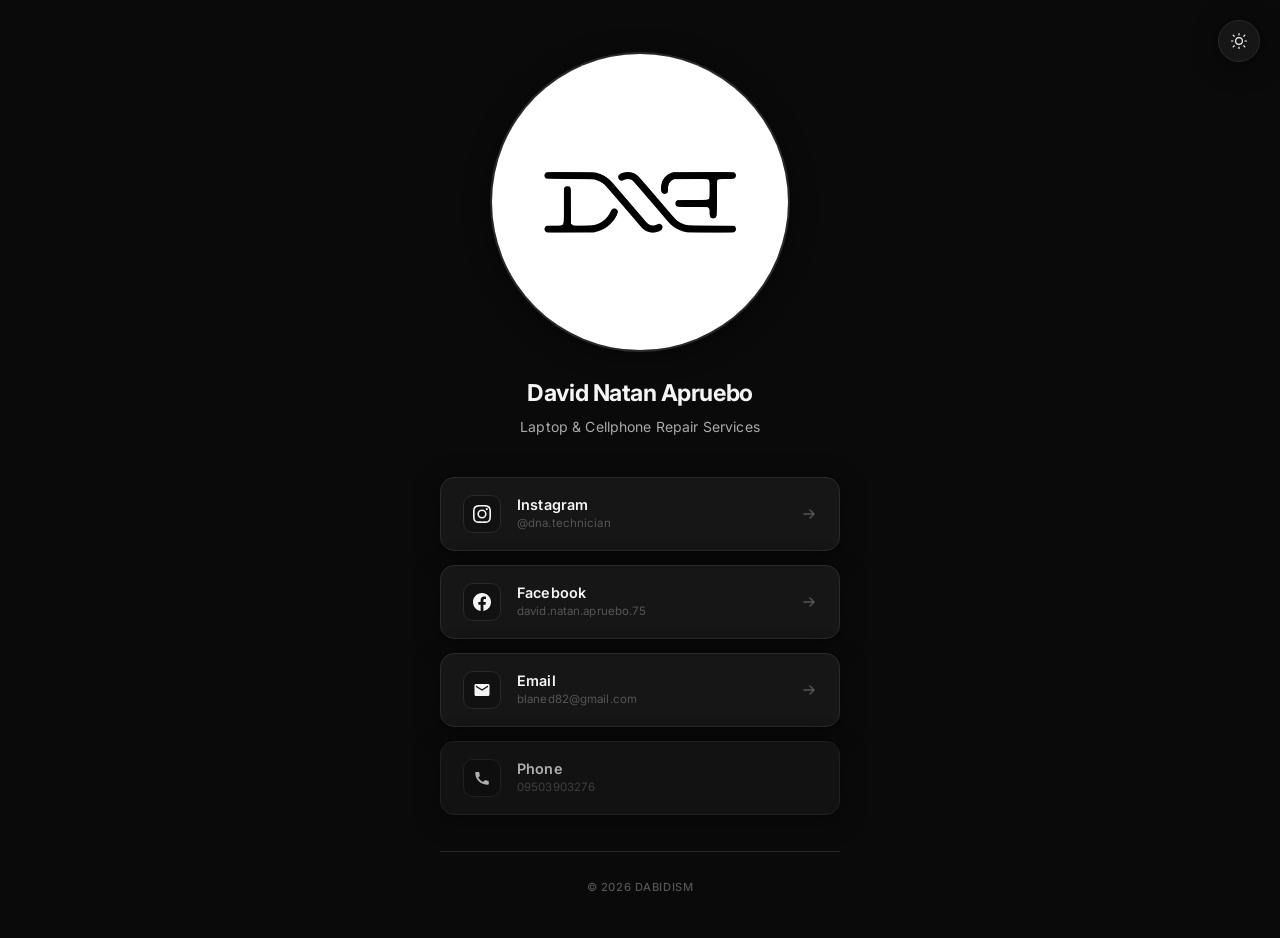
<file: index.html>
<!DOCTYPE html>
<html lang="en" data-theme="dark">

<head>
  <meta charset="UTF-8" />
  <meta name="viewport" content="width=device-width, initial-scale=1.0" />
  <meta name="description" content="Links — Instagram, Facebook, and Email" />
  <title>Dabidism — Links</title>
  <link rel="stylesheet" href="style.css" />
</head>

<body>

  <!-- ── Theme Toggle ── -->
  <button class="theme-toggle" id="theme-toggle" aria-label="Toggle dark/light mode" title="Toggle theme">
    <!-- Sun icon (shown in dark mode) -->
    <svg class="icon-sun" viewBox="0 0 24 24" fill="none" xmlns="http://www.w3.org/2000/svg" aria-hidden="true">
      <circle cx="12" cy="12" r="4.5" stroke="currentColor" stroke-width="1.6" />
      <path
        d="M12 2v2M12 20v2M4.22 4.22l1.42 1.42M18.36 18.36l1.42 1.42M2 12h2M20 12h2M4.22 19.78l1.42-1.42M18.36 5.64l1.42-1.42"
        stroke="currentColor" stroke-width="1.6" stroke-linecap="round" />
    </svg>
    <!-- Moon icon (shown in light mode) -->
    <svg class="icon-moon" viewBox="0 0 24 24" fill="none" xmlns="http://www.w3.org/2000/svg" aria-hidden="true">
      <path d="M21 12.79A9 9 0 1 1 11.21 3 7 7 0 0 0 21 12.79z" stroke="currentColor" stroke-width="1.6"
        stroke-linecap="round" stroke-linejoin="round" />
    </svg>
  </button>

  <!-- ── Main Card ── -->
  <main class="card" role="main">

    <!-- Logo -->
    <div class="logo-container" aria-label="Profile logo">
      <!--
        TO CHANGE THE LOGO:
        Replace "logo/logo.png" with the path to your image file inside the /logo folder.
        Example: <img src="logo/mylogo.jpg" alt="Logo" class="logo-img" />
      -->
      <img src="logo/dna.png" alt="Logo" class="logo-img"
        onerror="this.style.display='none'; this.nextElementSibling.style.display='flex';" />
      <!-- Fallback placeholder shown if image is missing -->
      <div class="logo-placeholder" style="display:none;" aria-hidden="true">◆</div>
    </div>

    <!-- Name & Bio -->
    <h1 class="profile-name">David Natan Apruebo</h1>
    <p class="profile-bio">Laptop & Cellphone Repair Services</p>

    <!-- Links -->
    <nav class="links-wrapper" aria-label="Social links">

      <!-- Instagram -->
      <a href="https://www.instagram.com/dna.technician/" target="_blank" rel="noopener noreferrer" class="link-btn"
        id="link-instagram" aria-label="Visit Instagram profile">
        <div class="link-icon" aria-hidden="true">
          <!-- Instagram SVG -->
          <svg viewBox="0 0 24 24" xmlns="http://www.w3.org/2000/svg" aria-hidden="true">
            <path
              d="M12 2.163c3.204 0 3.584.012 4.85.07 3.252.148 4.771 1.691 4.919 4.919.058 1.265.069 1.645.069 4.849 0 3.205-.012 3.584-.069 4.849-.149 3.225-1.664 4.771-4.919 4.919-1.266.058-1.644.07-4.85.07-3.204 0-3.584-.012-4.849-.07-3.26-.149-4.771-1.699-4.919-4.92-.058-1.265-.07-1.644-.07-4.849 0-3.204.013-3.583.07-4.849.149-3.227 1.664-4.771 4.919-4.919 1.266-.057 1.645-.069 4.849-.069zM12 0C8.741 0 8.333.014 7.053.072 2.695.272.273 2.69.073 7.052.014 8.333 0 8.741 0 12c0 3.259.014 3.668.072 4.948.2 4.358 2.618 6.78 6.98 6.98C8.333 23.986 8.741 24 12 24c3.259 0 3.668-.014 4.948-.072 4.354-.2 6.782-2.618 6.979-6.98.059-1.28.073-1.689.073-4.948 0-3.259-.014-3.667-.072-4.947-.196-4.354-2.617-6.78-6.979-6.98C15.668.014 15.259 0 12 0zm0 5.838a6.162 6.162 0 1 0 0 12.324 6.162 6.162 0 0 0 0-12.324zM12 16a4 4 0 1 1 0-8 4 4 0 0 1 0 8zm6.406-11.845a1.44 1.44 0 1 0 0 2.881 1.44 1.44 0 0 0 0-2.881z" />
          </svg>
        </div>
        <div class="link-label">
          <div class="link-label-title">Instagram</div>
          <div class="link-label-sub">@dna.technician</div>
        </div>
        <!-- Arrow -->
        <svg class="link-arrow" viewBox="0 0 16 16" fill="none" xmlns="http://www.w3.org/2000/svg" aria-hidden="true">
          <path d="M3 8h10M9 4l4 4-4 4" stroke="currentColor" stroke-width="1.5" stroke-linecap="round"
            stroke-linejoin="round" />
        </svg>
      </a>

      <!-- Facebook -->
      <a href="https://www.facebook.com/david.natan.apruebo.75" target="_blank" rel="noopener noreferrer"
        class="link-btn" id="link-facebook" aria-label="Visit Facebook profile">
        <div class="link-icon" aria-hidden="true">
          <!-- Facebook SVG -->
          <svg viewBox="0 0 24 24" xmlns="http://www.w3.org/2000/svg" aria-hidden="true">
            <path
              d="M24 12.073C24 5.404 18.627 0 12 0S0 5.404 0 12.073C0 18.1 4.388 23.094 10.125 24v-8.437H7.078v-3.49h3.047V9.41c0-3.025 1.792-4.697 4.533-4.697 1.312 0 2.686.236 2.686.236v2.97h-1.513c-1.491 0-1.956.93-1.956 1.887v2.267h3.328l-.532 3.49h-2.796V24C19.612 23.094 24 18.1 24 12.073z" />
          </svg>
        </div>
        <div class="link-label">
          <div class="link-label-title">Facebook</div>
          <div class="link-label-sub">david.natan.apruebo.75</div>
        </div>
        <svg class="link-arrow" viewBox="0 0 16 16" fill="none" xmlns="http://www.w3.org/2000/svg" aria-hidden="true">
          <path d="M3 8h10M9 4l4 4-4 4" stroke="currentColor" stroke-width="1.5" stroke-linecap="round"
            stroke-linejoin="round" />
        </svg>
      </a>

      <!-- Email -->
      <a href="https://mail.google.com/mail/?view=cm&to=blaned82@gmail.com" target="_blank" rel="noopener noreferrer"
        class="link-btn" id="link-email" aria-label="Send an email">
        <div class="link-icon" aria-hidden="true">
          <!-- Email SVG -->
          <svg viewBox="0 0 24 24" xmlns="http://www.w3.org/2000/svg" aria-hidden="true">
            <path
              d="M20 4H4c-1.1 0-2 .9-2 2v12c0 1.1.9 2 2 2h16c1.1 0 2-.9 2-2V6c0-1.1-.9-2-2-2zm0 4-8 5-8-5V6l8 5 8-5v2z" />
          </svg>
        </div>
        <div class="link-label">
          <div class="link-label-title">Email</div>
          <div class="link-label-sub">blaned82@gmail.com</div>
        </div>
        <svg class="link-arrow" viewBox="0 0 16 16" fill="none" xmlns="http://www.w3.org/2000/svg" aria-hidden="true">
          <path d="M3 8h10M9 4l4 4-4 4" stroke="currentColor" stroke-width="1.5" stroke-linecap="round"
            stroke-linejoin="round" />
        </svg>
      </a>

      <!-- Phone — display only, not clickable -->
      <div class="link-btn link-btn--static" id="link-phone" aria-label="Phone number">
        <div class="link-icon" aria-hidden="true">
          <!-- Phone SVG -->
          <svg viewBox="0 0 24 24" xmlns="http://www.w3.org/2000/svg" aria-hidden="true">
            <path
              d="M6.62 10.79a15.053 15.053 0 0 0 6.59 6.59l2.2-2.2c.27-.27.67-.36 1.02-.24 1.12.37 2.33.57 3.57.57.55 0 1 .45 1 1V20c0 .55-.45 1-1 1C10.01 21 3 13.99 3 5c0-.55.45-1 1-1h3.5c.55 0 1 .45 1 1 0 1.25.2 2.45.57 3.57.11.35.03.74-.24 1.02l-2.21 2.2z" />
          </svg>
        </div>
        <div class="link-label">
          <div class="link-label-title">Phone</div>
          <div class="link-label-sub">09503903276</div>
        </div>
      </div>

    </nav>

    <div class="divider" role="separator"></div>

    <p class="footer">© 2026 Dabidism</p>

  </main>

  <script>
    // ── Theme Toggle Logic ──
    const html = document.documentElement;
    const toggleBtn = document.getElementById('theme-toggle');

    function applyTheme(theme) {
      html.setAttribute('data-theme', theme);
      // Show sun in dark mode (click → go light), moon in light mode (click → go dark)
      toggleBtn.classList.toggle('is-dark', theme === 'dark');
    }

    // Persist theme in localStorage, default to dark
    const saved = localStorage.getItem('theme') || 'dark';
    applyTheme(saved);

    toggleBtn.addEventListener('click', () => {
      const next = html.getAttribute('data-theme') === 'dark' ? 'light' : 'dark';
      applyTheme(next);
      localStorage.setItem('theme', next);
    });
  </script>

</body>

</html>
</file>
<file: style.css>
/* ============================================
   LINKTREE APP — CSS
   Minimal, sleek, black & white only
   ============================================ */

@import url('https://fonts.googleapis.com/css2?family=Inter:wght@300;400;500;600;700&display=swap');

/* ── CSS Variables ── */
:root {
  --bg: #ffffff;
  --bg-secondary: #f5f5f5;
  --surface: #ffffff;
  --surface-hover: #f0f0f0;
  --border: #e0e0e0;
  --text-primary: #0a0a0a;
  --text-secondary: #555555;
  --text-muted: #999999;
  --shadow: 0 4px 24px rgba(0, 0, 0, 0.08);
  --shadow-hover: 0 8px 32px rgba(0, 0, 0, 0.14);
  --radius: 14px;
  --radius-pill: 999px;
  --transition: 0.22s cubic-bezier(0.4, 0, 0.2, 1);
}

[data-theme="dark"] {
  --bg: #0a0a0a;
  --bg-secondary: #111111;
  --surface: #161616;
  --surface-hover: #222222;
  --border: #2a2a2a;
  --text-primary: #f5f5f5;
  --text-secondary: #aaaaaa;
  --text-muted: #555555;
  --shadow: 0 4px 24px rgba(0, 0, 0, 0.5);
  --shadow-hover: 0 8px 32px rgba(0, 0, 0, 0.7);
}

/* ── Reset & Base ── */
*,
*::before,
*::after {
  box-sizing: border-box;
  margin: 0;
  padding: 0;
}

html {
  font-size: 16px;
  scroll-behavior: smooth;
}

body {
  font-family: 'Inter', -apple-system, BlinkMacSystemFont, 'Segoe UI', sans-serif;
  background-color: var(--bg);
  color: var(--text-primary);
  min-height: 100vh;
  display: flex;
  flex-direction: column;
  align-items: center;
  justify-content: center;
  transition: background-color var(--transition), color var(--transition);
  -webkit-font-smoothing: antialiased;
  -moz-osx-font-smoothing: grayscale;
}

/* ── Theme Toggle Button ── */
.theme-toggle {
  position: fixed;
  top: 20px;
  right: 20px;
  z-index: 100;
  background: var(--surface);
  border: 1.5px solid var(--border);
  color: var(--text-primary);
  width: 42px;
  height: 42px;
  border-radius: var(--radius-pill);
  cursor: pointer;
  display: flex;
  align-items: center;
  justify-content: center;
  font-size: 18px;
  transition:
    background-color var(--transition),
    border-color var(--transition),
    transform var(--transition),
    box-shadow var(--transition);
  box-shadow: var(--shadow);
}

.theme-toggle:hover {
  transform: scale(1.08);
  box-shadow: var(--shadow-hover);
  background: var(--surface-hover);
}

.theme-toggle:active {
  transform: scale(0.95);
}

/* SVG icon visibility logic */
.theme-toggle .icon-sun,
.theme-toggle .icon-moon {
  width: 18px;
  height: 18px;
  position: absolute;
  color: var(--text-primary);
  transition: opacity 0.2s ease, transform 0.2s ease;
}

/* Dark mode: show sun (to switch to light) */
.theme-toggle.is-dark .icon-sun {
  opacity: 1;
  transform: scale(1);
}

.theme-toggle.is-dark .icon-moon {
  opacity: 0;
  transform: scale(0.6);
  pointer-events: none;
}

/* Light mode: show moon (to switch to dark) */
.theme-toggle:not(.is-dark) .icon-sun {
  opacity: 0;
  transform: scale(0.6);
  pointer-events: none;
}

.theme-toggle:not(.is-dark) .icon-moon {
  opacity: 1;
  transform: scale(1);
}

/* ── Main Card Container ── */
.card {
  width: 100%;
  max-width: 480px;
  padding: 52px 40px 44px;
  display: flex;
  flex-direction: column;
  align-items: center;
  gap: 0;
}

/* ── Logo ── */
.logo-container {
  width: 300px;
  height: 300px;
  border-radius: var(--radius-pill);
  overflow: hidden;
  border: 2px solid var(--border);
  background: var(--bg-secondary);
  display: flex;
  align-items: center;
  justify-content: center;
  margin-bottom: 28px;
  transition: border-color var(--transition), box-shadow var(--transition);
  box-shadow: var(--shadow);
  flex-shrink: 0;
}

.logo-container:hover {
  box-shadow: var(--shadow-hover);
}

.logo-img {
  width: 100%;
  height: 100%;
  object-fit: cover;
  display: block;
}

.logo-placeholder {
  font-size: 36px;
  color: var(--text-muted);
  display: flex;
  align-items: center;
  justify-content: center;
  width: 100%;
  height: 100%;
  user-select: none;
}

/* ── Name & Bio ── */
.profile-name {
  font-size: 1.45rem;
  font-weight: 700;
  letter-spacing: -0.02em;
  color: var(--text-primary);
  text-align: center;
  line-height: 1.2;
  margin-bottom: 8px;
  transition: color var(--transition);
}

.profile-bio {
  font-size: 0.875rem;
  font-weight: 400;
  color: var(--text-secondary);
  text-align: center;
  letter-spacing: 0.01em;
  line-height: 1.5;
  margin-bottom: 40px;
  max-width: 300px;
  transition: color var(--transition);
}

/* ── Links ── */
.links-wrapper {
  width: 100%;
  display: flex;
  flex-direction: column;
  gap: 14px;
}

.link-btn {
  display: flex;
  align-items: center;
  gap: 16px;
  width: 100%;
  padding: 17px 22px;
  background: var(--surface);
  color: var(--text-primary);
  text-decoration: none;
  border-radius: var(--radius);
  border: 1.5px solid var(--border);
  transition:
    background-color var(--transition),
    border-color var(--transition),
    transform var(--transition),
    box-shadow var(--transition),
    color var(--transition);
  cursor: pointer;
  box-shadow: var(--shadow);
  position: relative;
  overflow: hidden;
}

/* Subtle shimmer on hover */
.link-btn::before {
  content: '';
  position: absolute;
  inset: 0;
  background: linear-gradient(120deg,
      transparent 30%,
      rgba(255, 255, 255, 0.06) 50%,
      transparent 70%);
  transform: translateX(-100%);
  transition: transform 0.5s ease;
}

[data-theme="dark"] .link-btn::before {
  background: linear-gradient(120deg,
      transparent 30%,
      rgba(255, 255, 255, 0.04) 50%,
      transparent 70%);
}

.link-btn:hover::before {
  transform: translateX(100%);
}

.link-btn:hover {
  background: var(--surface-hover);
  border-color: var(--text-muted);
  transform: translateY(-2px);
  box-shadow: var(--shadow-hover);
}

.link-btn:active {
  transform: translateY(0px) scale(0.99);
  box-shadow: var(--shadow);
}

/* Icon wrapper */
.link-icon {
  width: 38px;
  height: 38px;
  border-radius: 10px;
  background: var(--bg-secondary);
  border: 1px solid var(--border);
  display: flex;
  align-items: center;
  justify-content: center;
  flex-shrink: 0;
  transition: background-color var(--transition), border-color var(--transition);
}

.link-icon svg {
  width: 18px;
  height: 18px;
  fill: var(--text-primary);
  transition: fill var(--transition);
}

/* Label */
.link-label {
  flex: 1;
  text-align: left;
}

.link-label-title {
  font-size: 0.9rem;
  font-weight: 600;
  letter-spacing: 0.01em;
  color: var(--text-primary);
  line-height: 1;
  margin-bottom: 3px;
  transition: color var(--transition);
}

.link-label-sub {
  font-size: 0.72rem;
  font-weight: 400;
  color: var(--text-muted);
  letter-spacing: 0.01em;
  transition: color var(--transition);
}

/* Static (non-clickable) card variant */
.link-btn--static {
  cursor: default;
  opacity: 0.7;
  pointer-events: none;
  user-select: text;
}

.link-btn--static::before {
  display: none;
}

/* Arrow */
.link-arrow {
  width: 16px;
  height: 16px;
  color: var(--text-muted);
  flex-shrink: 0;
  transition: color var(--transition), transform var(--transition);
}

.link-btn:hover .link-arrow {
  transform: translateX(3px);
  color: var(--text-secondary);
}

/* ── Divider ── */
.divider {
  width: 100%;
  height: 1px;
  background: var(--border);
  margin: 36px 0 28px;
  transition: background-color var(--transition);
}

/* ── Footer ── */
.footer {
  font-size: 0.7rem;
  color: var(--text-muted);
  letter-spacing: 0.05em;
  text-transform: uppercase;
  font-weight: 500;
  text-align: center;
  transition: color var(--transition);
  user-select: none;
}

/* ── Responsive — Mobile ── */
@media (max-width: 520px) {
  .card {
    padding: 44px 24px 36px;
    max-width: 100%;
  }

  .profile-name {
    font-size: 1.25rem;
  }

  .profile-bio {
    font-size: 0.82rem;
    margin-bottom: 32px;
  }

  .logo-container {
    width: 200px;
    height: 200px;
    margin-bottom: 22px;
  }

  .link-btn {
    padding: 15px 18px;
  }

  .link-icon {
    width: 34px;
    height: 34px;
  }

  .link-icon svg {
    width: 16px;
    height: 16px;
  }

  .theme-toggle {
    top: 14px;
    right: 14px;
    width: 38px;
    height: 38px;
    font-size: 16px;
  }
}

@media (min-width: 521px) and (max-width: 800px) {
  .card {
    max-width: 440px;
    padding: 48px 36px 40px;
  }
}
</file>
